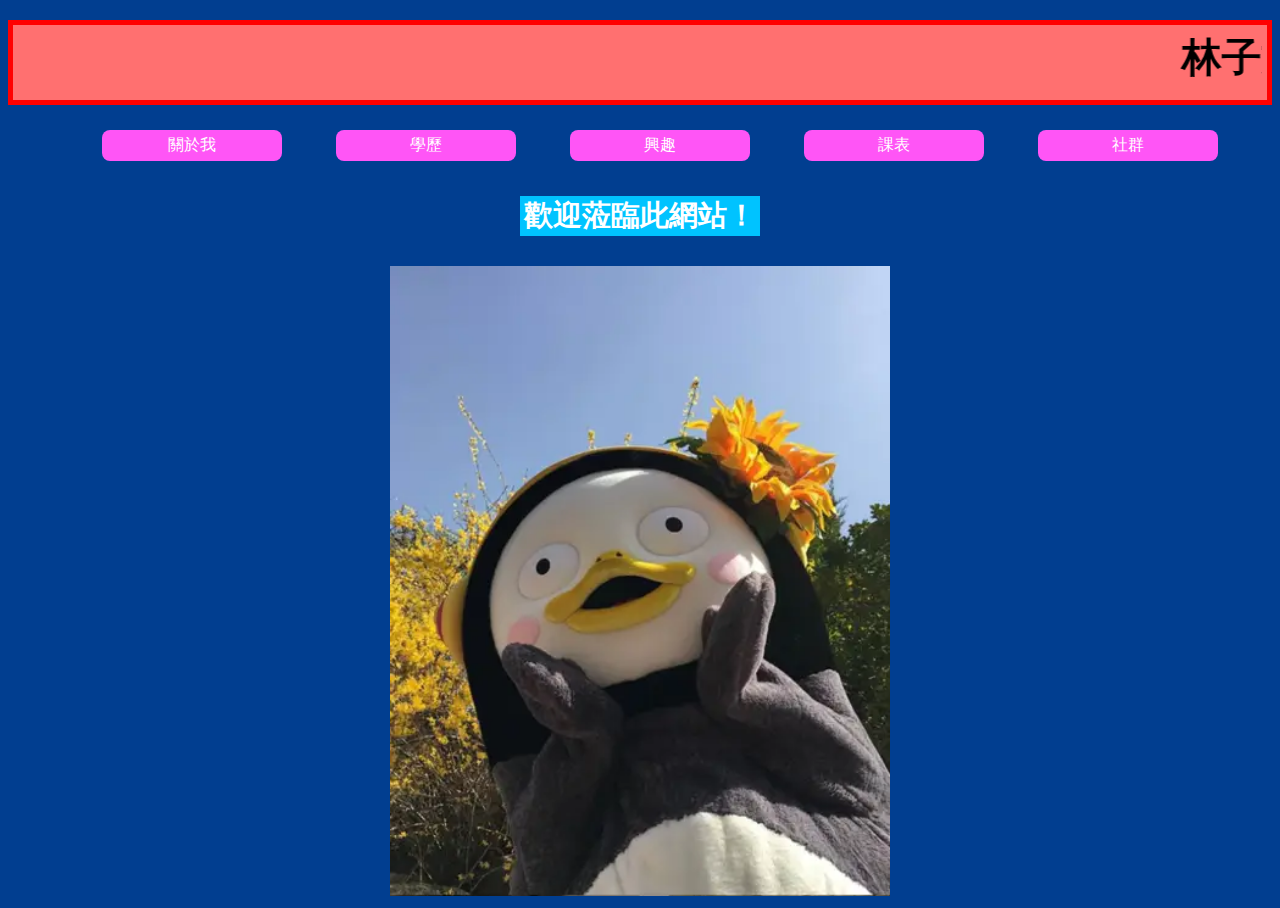
<file: index.html>
<!DOCTYPE html>
<html lang="en">
<head>
    <meta charset="UTF-8">
    <meta name="viewport" content="width=device-width, initial-scale=1.0">
    <title>林子文的個人網站</title>
    <link rel="stylesheet" href="style.css" media="all">
    <link rel="shortcut icon" href="image/upside-down-face_1f643.png" type="">
</head>
<body>
    <h1><marquee direction="left" scrollamount="10">林子文的個人網站</marquee></h1>

    <nav>
        <ul class="menu">
            <li><a href="aboutme.html">關於我</a></li>
            <li><a href="education.html">學歷</a></li>
            <li><a href="hobbie.html">興趣</a></li>
            <li><a href="star.html">課表</a></li>
            <li><a href="other.html">社群</a></li>
        </ul>
    </nav>

    <h2>歡迎蒞臨此網站！</h2>
    <div class="photo">
    <img src="image/6ddbaa287a5b40355935801a90c1945d.jpg" width="500" alt="">
    </div>
</body>
</html>
</file>
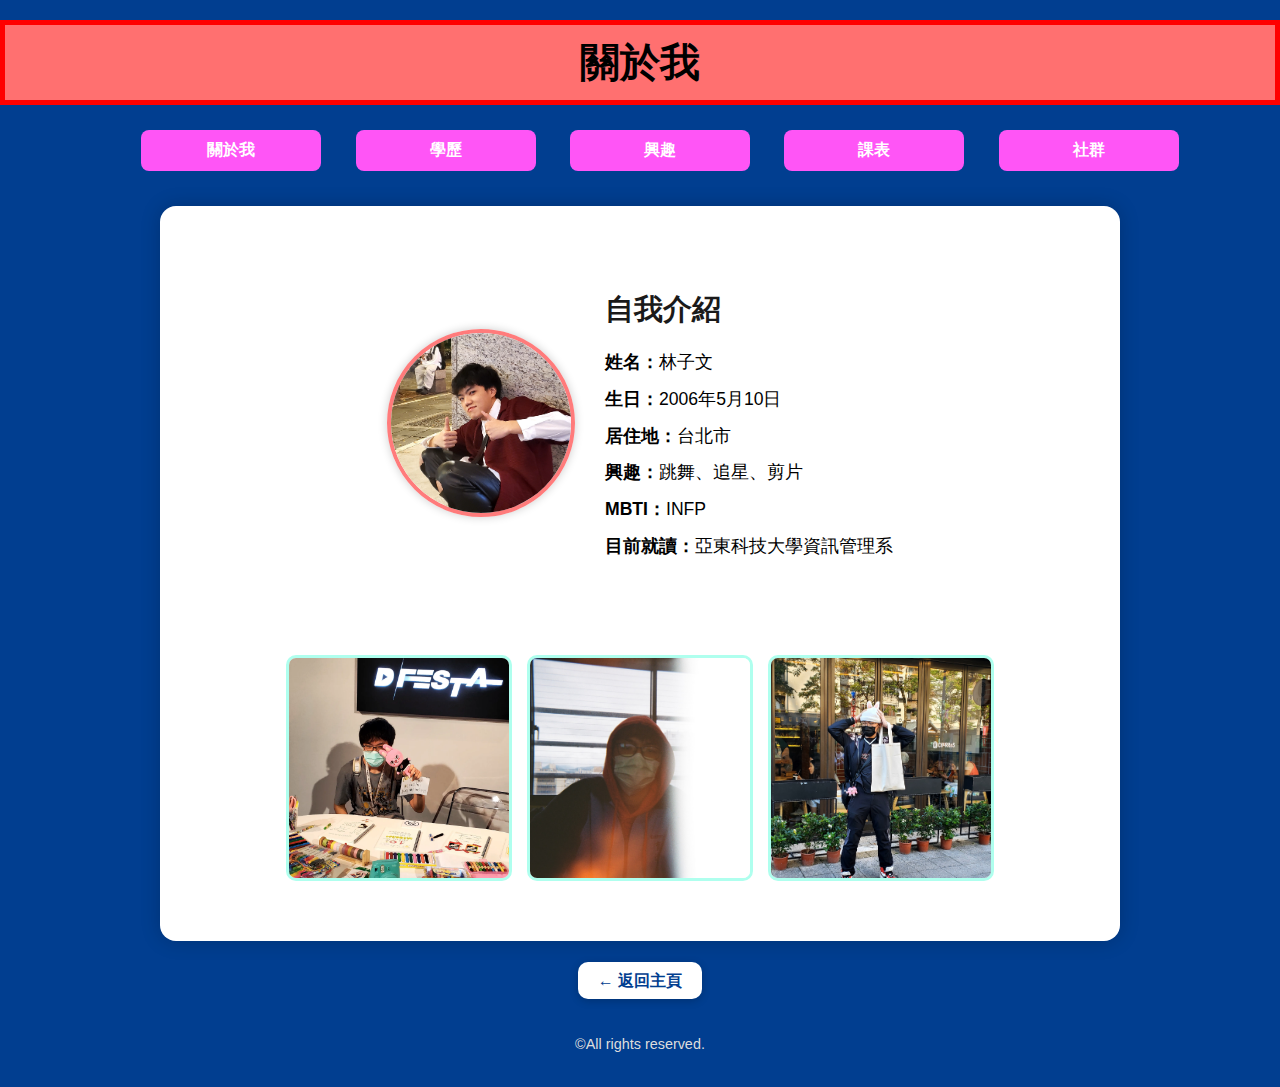
<file: aboutme.html>
<!DOCTYPE html>
<html lang="zh-Hant">
<head>
  <meta charset="UTF-8">
  <meta name="viewport" content="width=device-width, initial-scale=1.0">
  <title>林子文的個人網站</title>
  <link rel="stylesheet" href="aboutme.css" />
  <link rel="shortcut icon" href="image/upside-down-face_1f643.png" type="">
</head>
<body>
    <h1>關於我</h1>
  
    <nav>
      <ul class="menu">
        <li><a href="aboutme.html">關於我</a></li>
        <li><a href="education.html">學歷</a></li>
        <li><a href="hobbie.html">興趣</a></li>
        <li><a href="star.html">課表</a></li>
        <li><a href="other.html">社群</a></li>
      </ul>
    </nav>
  
    <main class="content-box">
        <section class="intro">
  <div class="intro-flex">
    <img src="image/20231230_181612.jpg" alt="" class="profile-pic">
    <div class="intro-text">
      <h2>自我介紹</h2>
      <ul class="info-list">
        <li><strong>姓名：</strong>林子文</li>
        <li><strong>生日：</strong>2006年5月10日</li>
        <li><strong>居住地：</strong>台北市</li>
        <li><strong>興趣：</strong>跳舞、追星、剪片</li>
        <li><strong>MBTI：</strong>INFP</li>
        <li><strong>目前就讀：</strong>亞東科技大學資訊管理系</li>
      </ul>
    </div>
  </div>
</section>

      <section class="photos">
        <div class="gallery">
          <img src="image/IMG_20230715_194935_548.jpg" alt="">
          <img src="image/000903480017.jpg" alt="生活照2">
          <img src="image/20250323_144214.jpg" alt="生活照3">
        </div>
      </section>
    </main>
  
    <div class="back-button">
  <a href="index.html">← 返回主頁</a>
</div>

    <footer>
      <p>©All rights reserved.</p>
    </footer>
  </body>
</file>
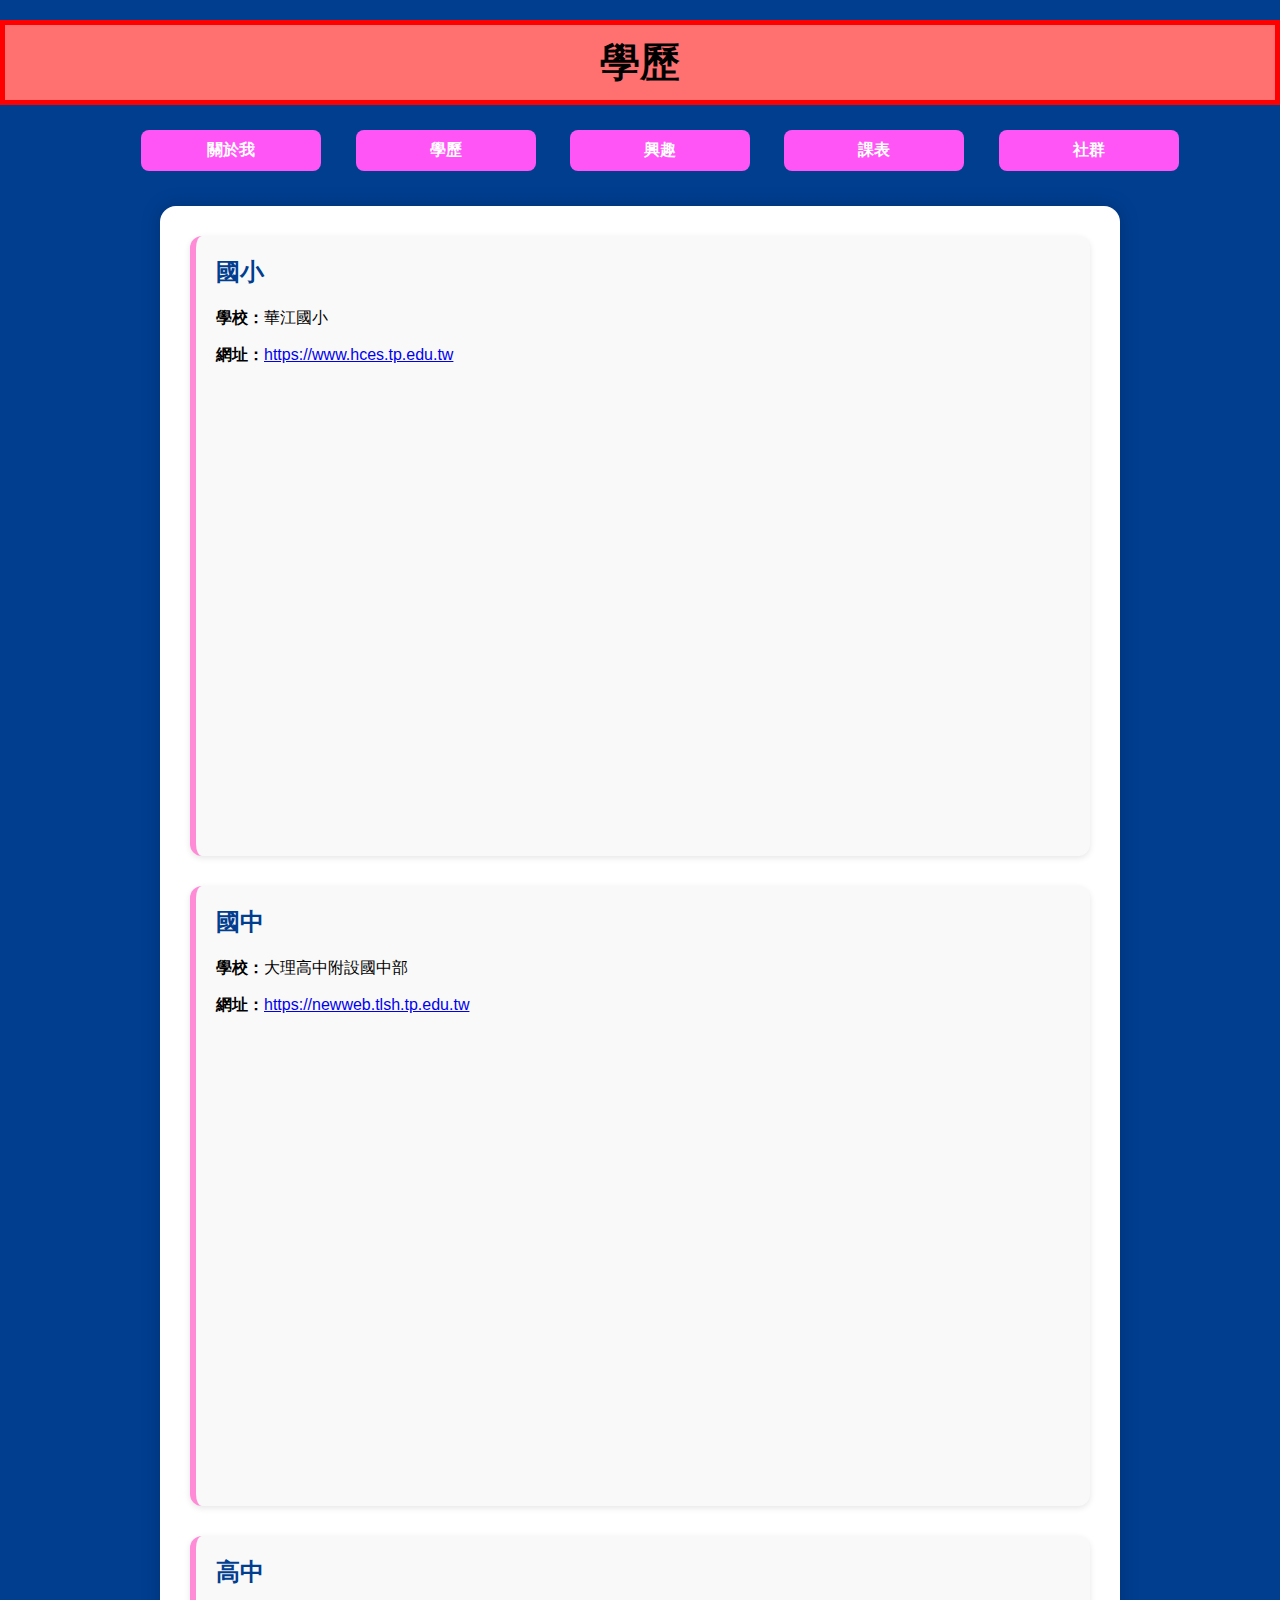
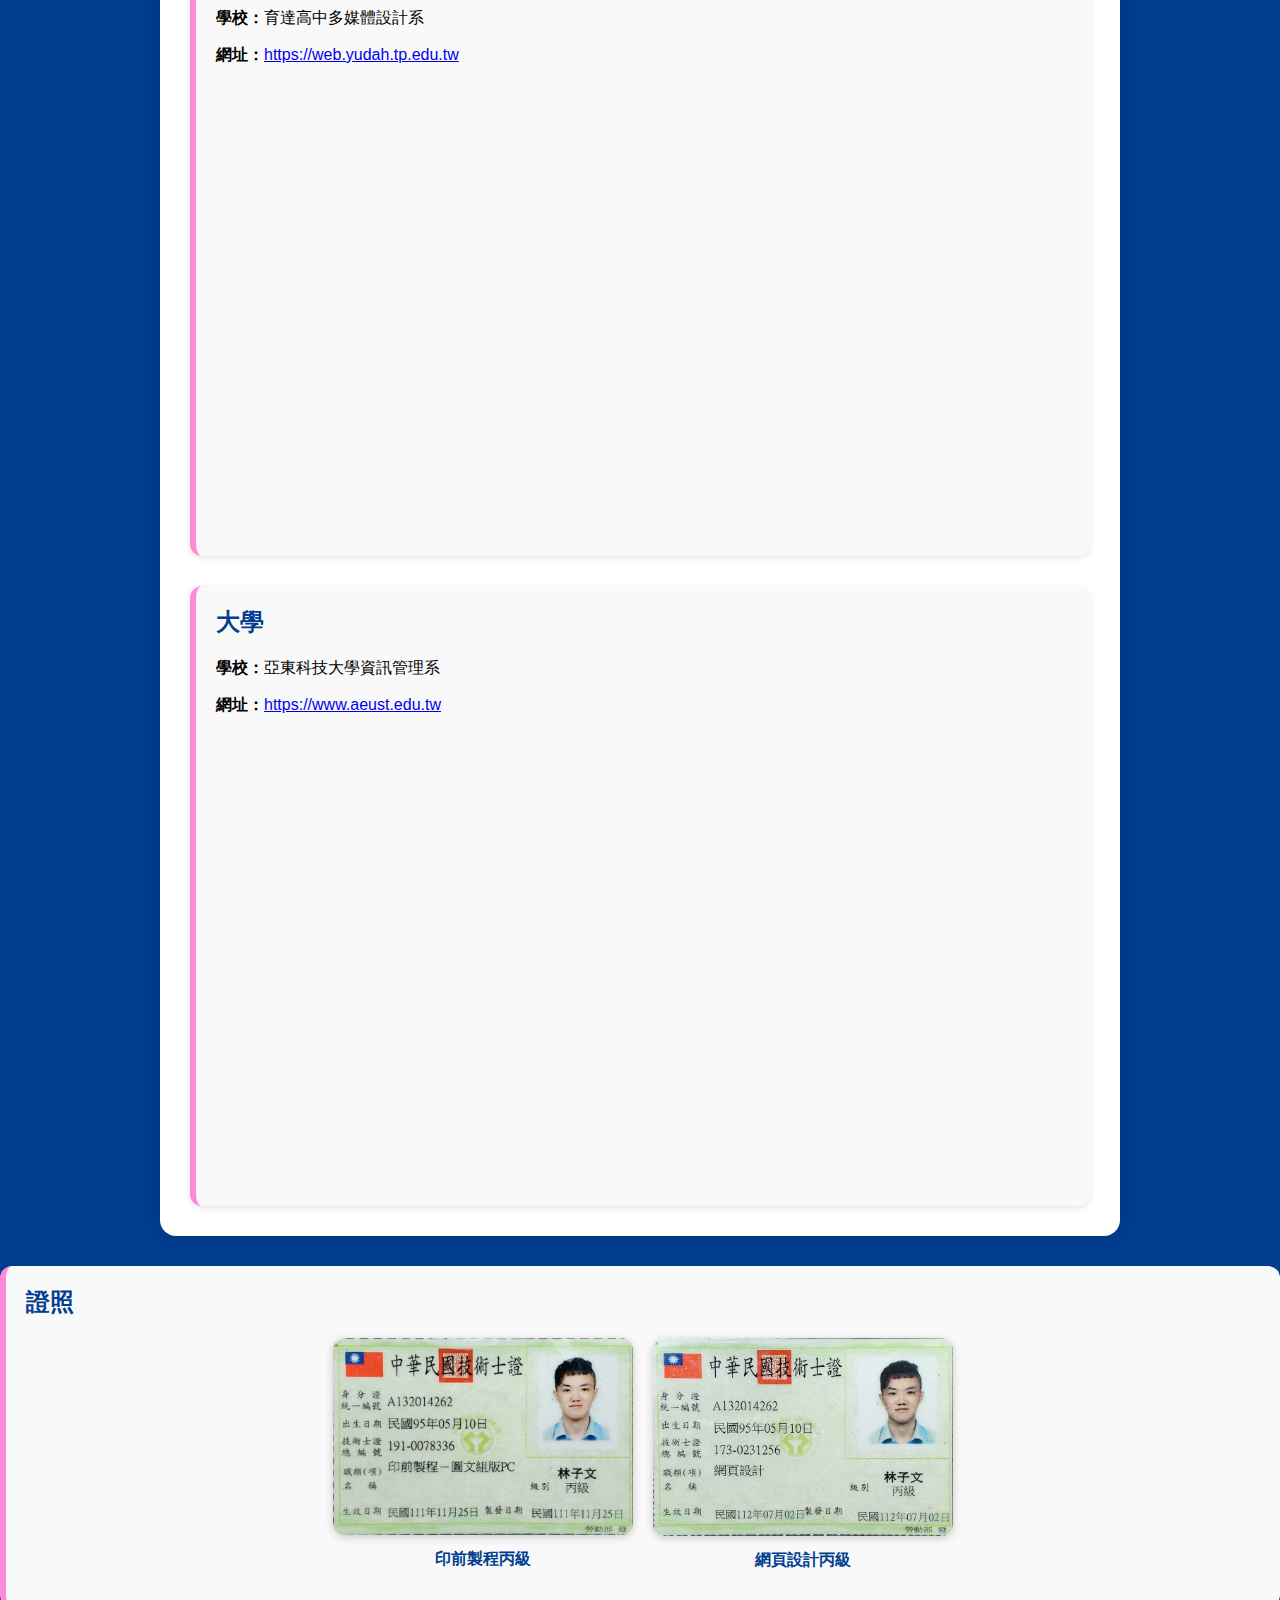
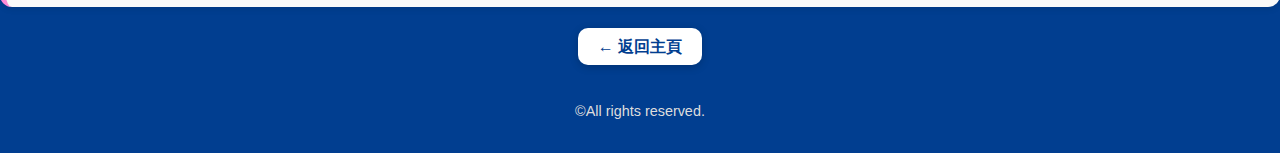
<file: education.html>
<!DOCTYPE html>
<html lang="zh-Hant">
<head>
  <meta charset="UTF-8">
  <meta name="viewport" content="width=device-width, initial-scale=1.0">
  <title>林子文的個人網站</title>
  <link rel="stylesheet" href="education.css" media="all">
  <link rel="shortcut icon" href="image/upside-down-face_1f643.png" type="">
</head>
<body>
  <h1>學歷</h1>

  <nav>
    <ul class="menu">
      <li><a href="aboutme.html">關於我</a></li>
      <li><a href="education.html">學歷</a></li>
      <li><a href="hobbie.html">興趣</a></li>
      <li><a href="star.html">課表</a></li>
      <li><a href="other.html">社群</a></li>
    </ul>
  </nav>

  <main class="content-box">
    <section class="edu-section">
      <div class="edu-item">
        <h2>國小</h2>
        <p><strong>學校：</strong>華江國小</p>
        <p><strong>網址：</strong><a href="https://www.hces.tp.edu.tw/nss/p/index" target="_blank">https://www.hces.tp.edu.tw</a></p>
        <iframe src="https://www.google.com/maps/embed?pb=!1m18!1m12!1m3!1d3614.9994633875476!2d121.48868767607686!3d25.034092277816356!2m3!1f0!2f0!3f0!3m2!1i1024!2i768!4f13.1!3m3!1m2!1s0x3442a852b4d8d5a7%3A0x83d2d157a5fa4913!2z6Ie65YyX5biC6JCs6I-v5Y2A6I-v5rGf5ZyL5rCR5bCP5a24!5e0!3m2!1szh-TW!2stw!4v1750253626921!5m2!1szh-TW!2stw" width="600" height="450" style="border:0;" allowfullscreen="" loading="lazy" referrerpolicy="no-referrer-when-downgrade"></iframe>
      </div>

      <div class="edu-item">
        <h2>國中</h2>
        <p><strong>學校：</strong>大理高中附設國中部</p>
        <p><strong>網址：</strong><a href="https://newweb.tlsh.tp.edu.tw/nss/p/index" target="_blank">https://newweb.tlsh.tp.edu.tw</a></p>
        <iframe src="https://www.google.com/maps/embed?pb=!1m18!1m12!1m3!1d7230.1893236351825!2d121.4886295760768!3d25.030861377818386!2m3!1f0!2f0!3f0!3m2!1i1024!2i768!4f13.1!3m3!1m2!1s0x3442a84d2a38b4b9%3A0x5a948afa92f92d9b!2z6Ie65YyX5biC56uL5aSn55CG6auY57Sa5Lit5a24!5e0!3m2!1szh-TW!2stw!4v1750253888012!5m2!1szh-TW!2stw" width="600" height="450" style="border:0;" allowfullscreen="" loading="lazy" referrerpolicy="no-referrer-when-downgrade"></iframe>
      </div>

      <div class="edu-item">
        <h2>高中</h2>
        <p><strong>學校：</strong>育達高中多媒體設計系</p>
        <p><strong>網址：</strong><a href="https://web.yudah.tp.edu.tw/" target="_blank">https://web.yudah.tp.edu.tw</a></p>
        <iframe src="https://www.google.com/maps/embed?pb=!1m18!1m12!1m3!1d3614.5426109653677!2d121.55121917607724!3d25.049591777806178!2m3!1f0!2f0!3f0!3m2!1i1024!2i768!4f13.1!3m3!1m2!1s0x3442abea12702bf3%3A0xddcac26a1acb7d66!2z6Ie65YyX5biC56eB56uL6IKy6YGU6auY57Sa5Lit562J5a245qCh!5e0!3m2!1szh-TW!2stw!4v1750254046972!5m2!1szh-TW!2stw" width="600" height="450" style="border:0;" allowfullscreen="" loading="lazy" referrerpolicy="no-referrer-when-downgrade"></iframe>
      </div>

      <div class="edu-item">
        <h2>大學</h2>
        <p><strong>學校：</strong>亞東科技大學資訊管理系</p>
        <p><strong>網址：</strong><a href="https://www.aeust.edu.tw/" target="_blank">https://www.aeust.edu.tw</a></p>
        <iframe src="https://www.google.com/maps/embed?pb=!1m18!1m12!1m3!1d7232.289674698385!2d121.45054397607565!3d24.995193977841506!2m3!1f0!2f0!3f0!3m2!1i1024!2i768!4f13.1!3m3!1m2!1s0x346802b13f0af2fb%3A0x64db47a714236569!2z5Lqe5p2x56eR5oqA5aSn5a24!5e0!3m2!1szh-TW!2stw!4v1750254177516!5m2!1szh-TW!2stw" width="600" height="450" style="border:0;" allowfullscreen="" loading="lazy" referrerpolicy="no-referrer-when-downgrade"></iframe>
      </div>
    </section>
  </main>

<div class="edu-item">
  <h2>證照</h2>
  <div class="cert-grid">
    <div class="cert-item">
      <img src="image/Adobe Scan 2025年6月18日_1.jpg" alt="印前製程丙級">
      <p>印前製程丙級</p>
    </div>
    <div class="cert-item">
      <img src="image/Adobe Scan 2025年6月18日_2.jpg" alt="網頁設計丙級">
      <p>網頁設計丙級</p>
    </div>
  </div>
</div>

  <div class="back-button">
    <a href="index.html">← 返回主頁</a>
  </div>

  <footer>
    <p>©All rights reserved.</p>
  </footer>
</body>
</html>
</file>
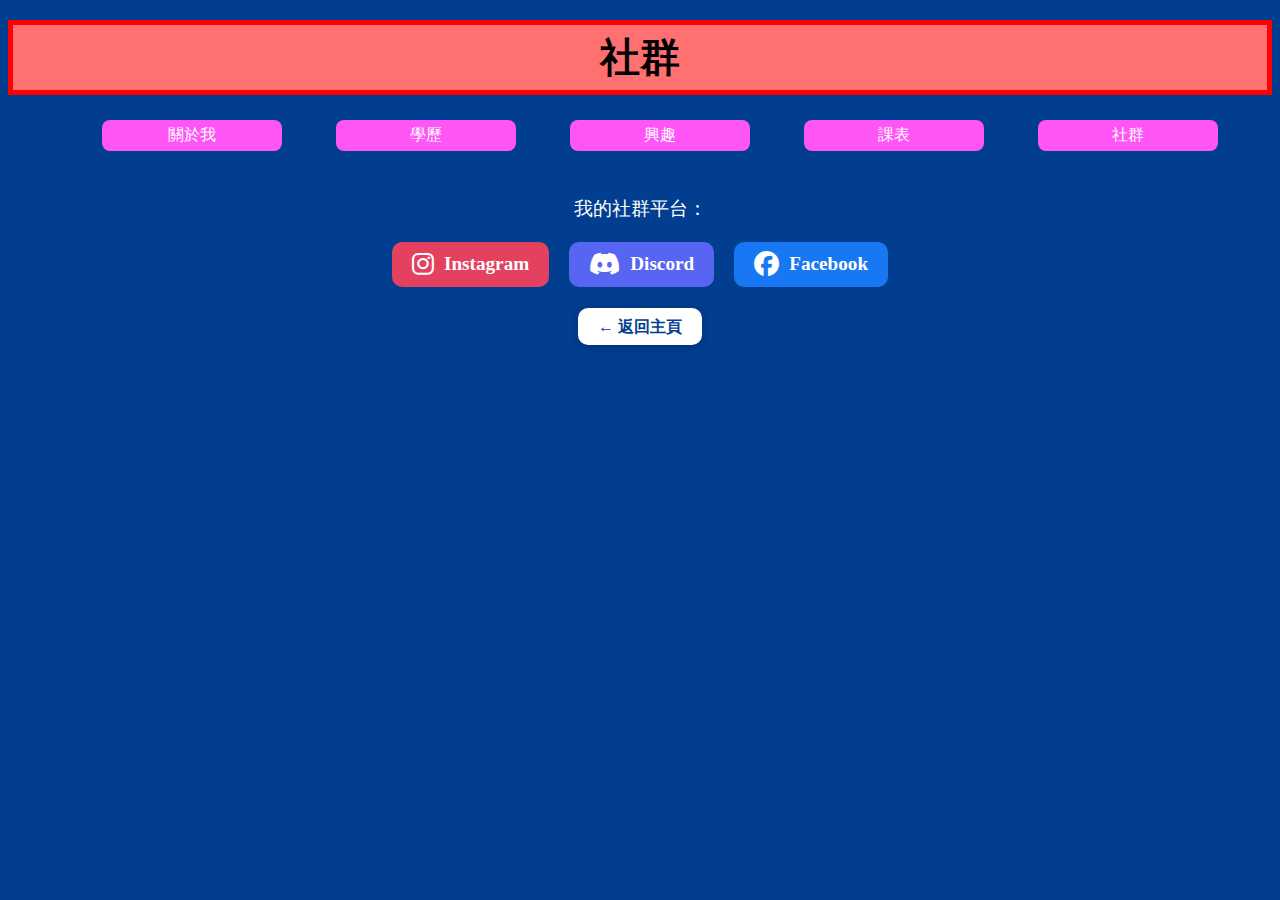
<file: other.html>
<!DOCTYPE html>
<html lang="en">
<head>
    <meta charset="UTF-8">
    <meta name="viewport" content="width=device-width, initial-scale=1.0">
    <title>林子文的個人網站</title>
    <link rel="stylesheet" href="other.css" media="all">
    <link rel="shortcut icon" href="image/upside-down-face_1f643.png" type="">
    <link rel="stylesheet" href="https://cdnjs.cloudflare.com/ajax/libs/font-awesome/6.5.0/css/all.min.css">
</head>
<body>
    <h1>社群</h1>
    <nav>
        <ul class="menu">
            <li><a href="aboutme.html">關於我</a></li>
            <li><a href="education.html">學歷</a></li>
            <li><a href="hobbie.html">興趣</a></li>
            <li><a href="star.html">課表</a></li>
            <li><a href="other.html">社群</a></li>
        </ul>
    </nav>
    <section class="social-links">
    <p>我的社群平台：</p>
    <div class="icons">
        <a href="https://www.instagram.com/05_kaven._.10" target="_blank" class="icon-card ig">
            <i class="fab fa-instagram"></i> Instagram
        </a>
        <a href="https://discord.gg/https://discord.gg/4mtVWYZ8" target="_blank" class="icon-card discord">
            <i class="fab fa-discord"></i> Discord
        </a>
        <a href="https://www.facebook.com/95kaven0510/?viewas=&should_open_composer=false&show_switched_toast=false&show_invite_to_follow=false&show_switched_tooltip=false&show_podcast_settings=false&show_community_review_changes=false&show_community_rollback=false&show_follower_visibility_disclosure=false&bypass_exit_warning=true" target="_blank" class="icon-card fb">
            <i class="fab fa-facebook"></i> Facebook
        </a>
    </div>
</section>

  <div class="back-button">
      <a href="index.html">← 返回主頁</a>
    </div>
</body>
</html>
</file>
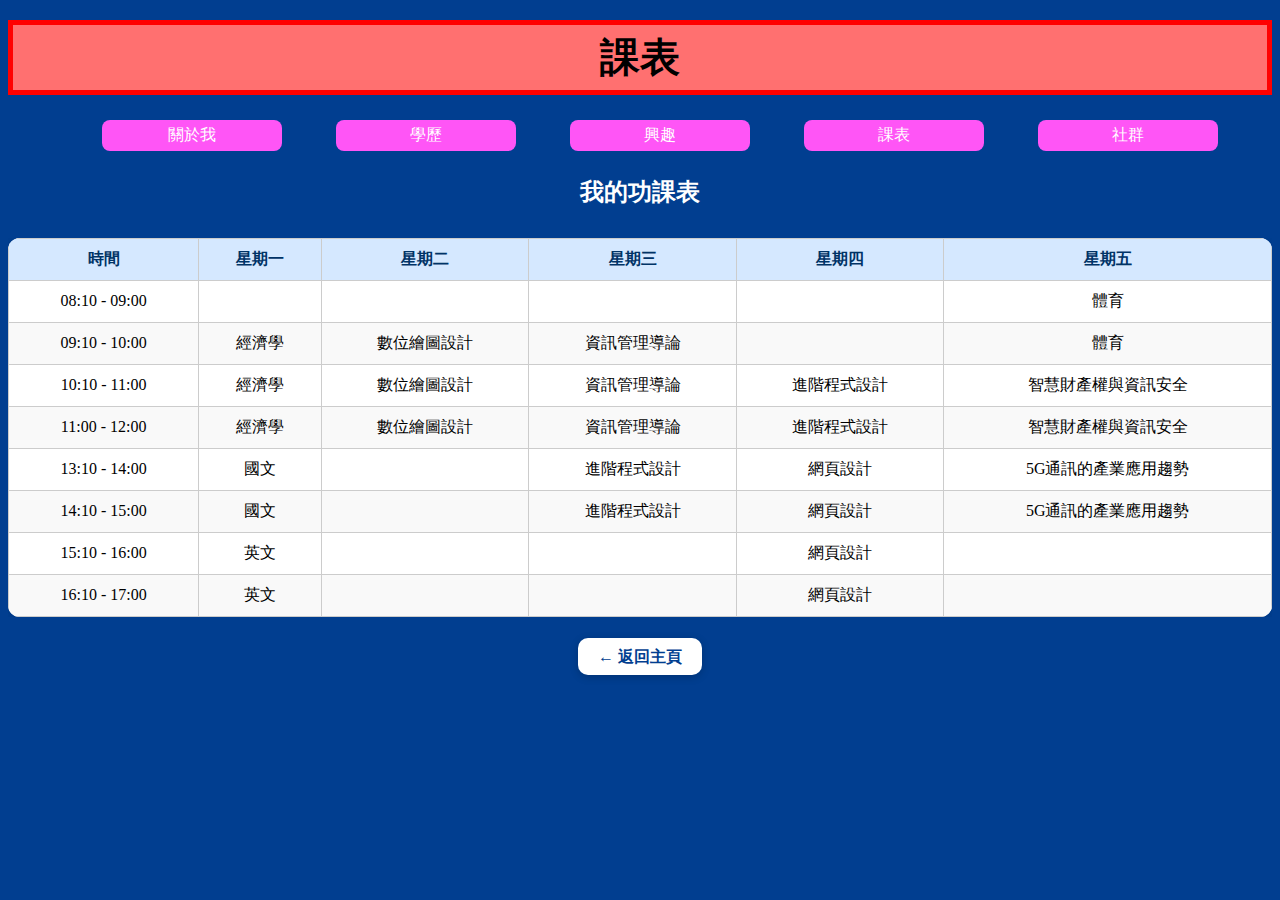
<file: star.html>
<!DOCTYPE html>
<html lang="en">
<head>
    <meta charset="UTF-8">
    <meta name="viewport" content="width=device-width, initial-scale=1.0">
    <title>林子文的個人網站</title>
    <link rel="stylesheet" href="star.css" media="all">
    <link rel="shortcut icon" href="image/upside-down-face_1f643.png" type="">
</head>
<body>
    <h1>課表</h1>

    <nav>
        <ul class="menu">
            <li><a href="aboutme.html">關於我</a></li>
            <li><a href="education.html">學歷</a></li>
            <li><a href="hobbie.html">興趣</a></li>
            <li><a href="star.html">課表</a></li>
            <li><a href="other.html">社群</a></li>
        </ul>
    </nav>

    <main class="content-box">
      <h2 style="text-align:center; color: rgb(255, 255, 255);">我的功課表</h2>
      <div class="schedule-table-wrapper">
        <table class="schedule-table">
          <thead>
            <tr>
              <th>時間</th>
              <th>星期一</th>
              <th>星期二</th>
              <th>星期三</th>
              <th>星期四</th>
              <th>星期五</th>
            </tr>
          </thead>
          <tbody>
            <tr>
              <td>08:10 - 09:00</td>
              <td></td><td></td><td></td><td></td><td>體育</td>
            </tr>
            <tr>
              <td>09:10 - 10:00</td>
              <td>經濟學</td><td>數位繪圖設計</td><td>資訊管理導論</td><td></td><td>體育</td>
            </tr>
            <tr>
              <td>10:10 - 11:00</td>
              <td>經濟學</td><td>數位繪圖設計</td><td>資訊管理導論</td><td>進階程式設計</td><td>智慧財產權與資訊安全</td>
            </tr>
            <tr>
              <td>11:00 - 12:00</td>
              <td>經濟學</td><td>數位繪圖設計</td><td>資訊管理導論</td><td>進階程式設計</td><td>智慧財產權與資訊安全</td>
            </tr>
            <tr>
              <td>13:10 - 14:00</td>
              <td>國文</td><td></td><td>進階程式設計</td><td>網頁設計</td><td>5G通訊的產業應用趨勢</td>
            </tr>
            <tr>
              <td>14:10 - 15:00</td>
              <td>國文</td><td></td><td>進階程式設計</td><td>網頁設計</td><td>5G通訊的產業應用趨勢</td>
            </tr>
            <tr>
              <td>15:10 - 16:00</td>
              <td>英文</td><td></td><td></td><td>網頁設計</td><td></td>
            </tr>
            <tr>
              <td>16:10 - 17:00</td>
              <td>英文</td><td></td><td></td><td>網頁設計</td><td></td>
            </tr>
          </tbody>
        </table>
      </div>
    </main>

    <div class="back-button">
      <a href="index.html">← 返回主頁</a>
    </div>
</body>
</html>
</file>
<file: style.css>
@charset "utf-8";

body{
    background-color: rgb(1, 62, 144);
}

h1{
    background-color: rgb(255, 112, 112);
    color: rgb(0, 0, 0);
    margin: 20px auto;
    padding: 5px;
    border: 5px solid rgb(255, 0, 0);
    text-align: center;
    font-size: 250%;
}

nav{
    text-align: center;
}

a{
    color: rgb(255, 255, 255);
}

a:hover{
    color: rgb(255, 255, 255);
    text-decoration: none;
}

.menu li{
    list-style-type: none;
    display: inline-block;
    width: 180px;
    margin: 0 20px;
    padding: 5px;
}

.menu a{
    background: rgb(255, 85, 246);
    display: block;
    padding: 5px;
    border-radius: 8px;
    text-decoration: none;
}

.menu a:hover{
    background: rgb(255, 137, 249);
}

h2{
    background-color: rgb(0, 195, 255);
    color: rgb(255, 255, 255);
    text-align: center;
    width: 240px;
    margin: 30px auto;
    font-size: 180%;
}

.photo{
    text-align: center;
}
</file>
<file: aboutme.css>
body {
    background-color: rgb(1, 62, 144);
    font-family: 'Helvetica', sans-serif;
    margin: 0;
    padding: 0;
    color: white;
  }
  
  h1 {
    background: rgb(255, 112, 112);
    color: black;
    margin: 20px auto;
    padding: 10px;
    border: 5px solid rgb(255, 0, 0);
    text-align: center;
    font-size: 250%;
  }
  
  nav {
    text-align: center;
    margin-bottom: 20px;
  }
  
  .menu li {
    list-style-type: none;
    display: inline-block;
    width: 180px;
    margin: 0 10px;
    padding: 5px;
  }
  
  .menu a {
    background: rgb(255, 85, 246);
    display: block;
    padding: 10px;
    border-radius: 8px;
    text-decoration: none;
    color: rgb(255, 255, 255);
    font-weight: bold;
  }
  
  .menu a:hover {
    background: rgb(255, 137, 249);
    color: white;
    text-decoration: none;
  }

  .intro, .photos {
    text-align: center;
    padding: 30px 20px;
  }
  
  .intro h2, .photos h2 {
    font-size: 200%;
    margin-bottom: 10px;
  }
  
  .gallery {
    display: flex;
    justify-content: center;
    flex-wrap: wrap;
    gap: 15px;
    margin-top: 15px;
  }
  
  .gallery img {
    width: 220px;
    height: 220px;
    object-fit: cover;
    border-radius: 10px;
    border: 3px solid white;
    transition: transform 0.3s;
  }
  
  .gallery img:hover {
    transform: scale(1.05);
  }
  
  @media screen and (max-width: 600px) {
    .menu li {
      display: block;
      width: 90%;
      margin: 10px auto;
    }
  
    .gallery {
      flex-direction: column;
      align-items: center;
    }
  }
  
  footer {
    text-align: center;
    padding: 20px;
    font-size: 0.9em;
    color: #ddd;
  }

  .content-box {
    background-color: white;
    color: black;
    max-width: 900px;
    margin: 30px auto;
    padding: 30px;
    border-radius: 16px;
    box-shadow: 0 0 20px rgba(0,0,0,0.2);
  }
  
  .content-box h2 {
    color: #1a1a1a;
  }
  
  .content-box p {
    font-size: 1.1em;
  }
  
  .content-box .gallery img {
    border: 3px solid #afffee;
  }

.intro-flex {
    display: flex;
    align-items: center;
    justify-content: center;
    flex-wrap: wrap; 
    gap: 30px;
  }
  
  .profile-pic {
    width: 180px;
    height: 180px;
    object-fit: cover;
    border-radius: 50%;
    border: 4px solid #ff7b7b;
    box-shadow: 0 0 10px rgba(0,0,0,0.2);
  }
  
  .intro-text {
    max-width: 500px;
    text-align: left;
  }
  
  .intro-text h2 {
    font-size: 1.8em;
    margin-bottom: 10px;
    color: #1a1a1a;
  }
  
  .info-list {
  list-style-type: none;
  padding: 0;
  font-size: 1.1em;
  line-height: 1.8;
}

.info-list li {
  margin-bottom: 5px;
}

.back-button {
  text-align: center;
  margin: 30px 0 10px 0;
}

.back-button a {
  background-color: white;
  color: rgb(1, 62, 144);
  padding: 10px 20px;
  border-radius: 10px;
  text-decoration: none;
  font-weight: bold;
  transition: background 0.3s, color 0.3s;
  box-shadow: 0 2px 8px rgba(0, 0, 0, 0.2);
}

.back-button a:hover {
  background-color: rgb(255, 216, 250);
  color: black;
}
</file>
<file: education.css>
body {
  background-color: rgb(1, 62, 144);
  font-family: 'Helvetica', sans-serif;
  color: white;
  margin: 0;
  padding: 0;
}

h1 {
  background: rgb(255, 112, 112);
  color: black;
  margin: 20px auto;
  padding: 10px;
  border: 5px solid rgb(255, 0, 0);
  text-align: center;
  font-size: 250%;
}

nav {
  text-align: center;
  margin-bottom: 20px;
}

.menu li {
  list-style-type: none;
  display: inline-block;
  width: 180px;
  margin: 0 10px;
  padding: 5px;
}

.menu a {
  background: rgb(255, 85, 246);
  display: block;
  padding: 10px;
  border-radius: 8px;
  text-decoration: none;
  color: rgb(255, 255, 255);
  font-weight: bold;
}

.menu a:hover {
  background: rgb(255, 137, 249);
  color: white;
}

.content-box {
  background-color: white;
  color: black;
  max-width: 900px;
  margin: 30px auto;
  padding: 30px;
  border-radius: 16px;
  box-shadow: 0 0 20px rgba(0,0,0,0.2);
}

.edu-section {
  display: flex;
  flex-direction: column;
  gap: 30px;
}

.edu-item {
  background-color: #f9f9f9;
  padding: 20px;
  border-left: 6px solid #ff8bd7;
  border-radius: 12px;
  box-shadow: 0 2px 6px rgba(0,0,0,0.1);
}

.edu-item h2 {
  margin-top: 0;
  color: rgb(1, 62, 144);
}

.back-button {
  text-align: center;
  margin: 30px 0 10px 0;
}

.back-button a {
  background-color: white;
  color: rgb(1, 62, 144);
  padding: 10px 20px;
  border-radius: 10px;
  text-decoration: none;
  font-weight: bold;
  transition: background 0.3s, color 0.3s;
  box-shadow: 0 2px 8px rgba(0, 0, 0, 0.2);
}

.back-button a:hover {
  background-color: rgb(255, 216, 250);
  color: black;
}

footer {
  text-align: center;
  padding: 20px;
  font-size: 0.9em;
  color: #ddd;
}

.cert-grid {
  display: flex;
  flex-wrap: wrap;
  gap: 20px;
  justify-content: center;
  margin-top: 20px;
}

.cert-item {
  flex: 1 1 200px;
  max-width: 300px;
  text-align: center;
}

.cert-item img {
  width: 100%;
  border-radius: 12px;
  box-shadow: 0 2px 8px rgba(0,0,0,0.2);
}

.cert-item p {
  margin-top: 10px;
  font-weight: bold;
  color: rgb(1, 62, 144);
}
</file>
<file: other.css>
body{
    background-color: rgb(1, 62, 144);
}

h1{
    background-color: rgb(255, 112, 112);
    color: rgb(0, 0, 0);
    margin: 20px auto;
    padding: 5px;
    border: 5px solid rgb(255, 0, 0);
    text-align: center;
    font-size: 250%;
}

nav{
    text-align: center;
}

a{
    color: rgb(255, 255, 255);
}

a:hover{
    color: rgb(255, 255, 255);
    text-decoration: none;
}

.menu li{
    list-style-type: none;
    display: inline-block;
    width: 180px;
    margin: 0 20px;
    padding: 5px;
}

.menu a{
    background: rgb(255, 85, 246);
    display: block;
    padding: 5px;
    border-radius: 8px;
    text-decoration: none;
}

.menu a:hover{
    background: rgb(255, 137, 249);
}

.social-links {
    text-align: center;
    color: white;
    font-size: 1.2em;
    margin-top: 40px;
}

.icons {
    display: flex;
    justify-content: center;
    gap: 20px;
    flex-wrap: wrap;
    margin-top: 20px;
}

.icon-card {
    display: flex;
    align-items: center;
    gap: 10px;
    background-color: rgb(255, 85, 246);
    padding: 10px 20px;
    border-radius: 10px;
    color: white;
    text-decoration: none;
    font-weight: bold;
    font-size: 1em;
    transition: background 0.3s ease;
}

.icon-card:hover {
    background-color: rgb(255, 137, 249);
}

.icon-card i {
    font-size: 1.3em;
}

.icon-card.ig {
    background-color: #E4405F;
}

.icon-card.discord {
    background-color: #5865F2;
}

.icon-card.fb {
    background-color: #1877F2;
}

.back-button {
  text-align: center;
  margin: 30px 0 10px 0;
}

.back-button a {
  background-color: white;
  color: rgb(1, 62, 144);
  padding: 10px 20px;
  border-radius: 10px;
  text-decoration: none;
  font-weight: bold;
  transition: background 0.3s, color 0.3s;
  box-shadow: 0 2px 8px rgba(0, 0, 0, 0.2);
}

.back-button a:hover {
  background-color: rgb(255, 216, 250);
  color: black;
}

.back-button {
  text-align: center;
  margin: 30px 0 10px 0;
}

.back-button a {
  background-color: white;
  color: rgb(1, 62, 144);
  padding: 10px 20px;
  border-radius: 10px;
  text-decoration: none;
  font-weight: bold;
  transition: background 0.3s, color 0.3s;
  box-shadow: 0 2px 8px rgba(0, 0, 0, 0.2);
}

.back-button a:hover {
  background-color: rgb(255, 216, 250);
  color: black;
}
</file>
<file: star.css>
body{
    background-color: rgb(1, 62, 144);
}

h1{
    background-color: rgb(255, 112, 112);
    color: rgb(0, 0, 0);
    margin: 20px auto;
    padding: 5px;
    border: 5px solid rgb(255, 0, 0);
    text-align: center;
    font-size: 250%;
}

nav{
    text-align: center;
}

a{
    color: rgb(255, 255, 255);
}

a:hover{
    color: rgb(255, 255, 255);
    text-decoration: none;
}

.menu li{
    list-style-type: none;
    display: inline-block;
    width: 180px;
    margin: 0 20px;
    padding: 5px;
}

.menu a{
    background: rgb(255, 85, 246);
    display: block;
    padding: 5px;
    border-radius: 8px;
    text-decoration: none;
}

.menu a:hover{
    background: rgb(255, 137, 249);
}

/* 課表樣式 */
.schedule-table-wrapper {
  overflow-x: auto;
  margin-top: 30px;
}

.schedule-table {
  width: 100%;
  border-collapse: collapse;
  background-color: white;
  border-radius: 12px;
  overflow: hidden;
  box-shadow: 0 2px 10px rgba(0,0,0,0.1);
}

.schedule-table th,
.schedule-table td {
  border: 1px solid #ccc;
  padding: 10px;
  text-align: center;
}

.schedule-table th {
  background-color: #d5e8ff;
  color: #003366;
}

.schedule-table tr:nth-child(even) {
  background-color: #f9f9f9;
}

.back-button {
  text-align: center;
  margin: 30px 0 10px 0;
}

.back-button a {
  background-color: white;
  color: rgb(1, 62, 144);
  padding: 10px 20px;
  border-radius: 10px;
  text-decoration: none;
  font-weight: bold;
  transition: background 0.3s, color 0.3s;
  box-shadow: 0 2px 8px rgba(0, 0, 0, 0.2);
}

.back-button a:hover {
  background-color: rgb(255, 216, 250);
  color: black;
}
</file>
